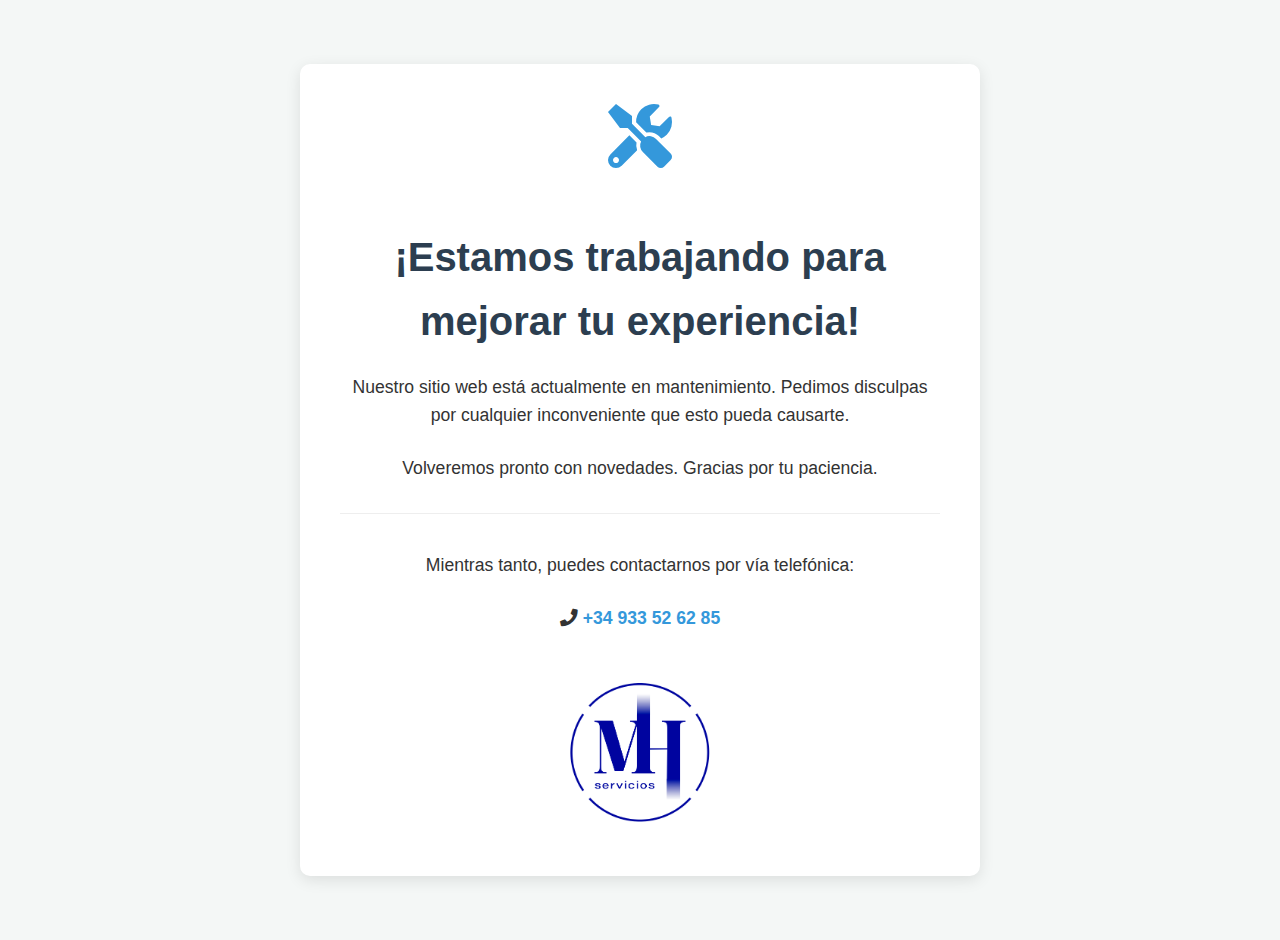
<file: plantillas/mantenimiento.html>
<!DOCTYPE html>
<html lang="es">
<head>
    <meta charset="UTF-8">
    <meta name="viewport" content="width=device-width, initial-scale=1.0">
    <title>Sitio en Mantenimiento - MH Servicios</title>
    <link rel="stylesheet" href="https://cdnjs.cloudflare.com/ajax/libs/font-awesome/5.15.4/css/all.min.css">
    <style>
        /* Estilos básicos para la página de mantenimiento */
        body {
            font-family: 'Roboto', sans-serif; /* Puedes importar Google Fonts si quieres */
            background-color: #f4f7f6;
            color: #333;
            display: flex;
            justify-content: center;
            align-items: center;
            min-height: 100vh;
            margin: 0;
            text-align: center;
            line-height: 1.6;
            padding: 20px;
        }
        .maintenance-container {
            background-color: #ffffff;
            border-radius: 10px;
            box-shadow: 0 4px 15px rgba(0, 0, 0, 0.1);
            padding: 40px;
            max-width: 600px;
            width: 100%;
            animation: fadeIn 1s ease-out;
        }
        .maintenance-container h1 {
            color: #2c3e50;
            font-family: 'Montserrat', sans-serif; /* Puedes importar Google Fonts */
            font-size: 2.5em;
            margin-bottom: 20px;
        }
        .maintenance-container p {
            font-size: 1.1em;
            margin-bottom: 25px;
        }
        .maintenance-container .icon {
            font-size: 4em;
            color: #3498db;
            margin-bottom: 30px;
            animation: bounce 2s infinite;
        }
        .maintenance-container .contact-info {
            margin-top: 30px;
            border-top: 1px solid #eee;
            padding-top: 20px;
        }
        .maintenance-container .contact-info a {
            color: #3498db;
            text-decoration: none;
            font-weight: bold;
        }
        .maintenance-container .contact-info a:hover {
            text-decoration: underline;
        }
        .maintenance-container .logo {
            margin-top: 20px;
            max-width: 150px;
            height: auto;
        }

        /* Animaciones */
        @keyframes fadeIn {
            from { opacity: 0; transform: translateY(-20px); }
            to { opacity: 1; transform: translateY(0); }
        }
        @keyframes bounce {
            0%, 20%, 50%, 80%, 100% { transform: translateY(0); }
            40% { transform: translateY(-15px); }
            60% { transform: translateY(-7px); }
        }

        /* Fuentes (puedes añadir los @import si no los tienes ya en home.css) */
        @import url('https://fonts.googleapis.com/css2?family=Roboto:wght@400;700&family=Montserrat:wght@400;700&display=swap');
    </style>
</head>
<body>

    <div class="maintenance-container">
        <i class="fas fa-tools icon"></i> <h1>¡Estamos trabajando para mejorar tu experiencia!</h1>
        <p>Nuestro sitio web está actualmente en mantenimiento. Pedimos disculpas por cualquier inconveniente que esto pueda causarte.</p>
        <p>Volveremos pronto con novedades. Gracias por tu paciencia.</p>

        <div class="contact-info">
            <p>Mientras tanto, puedes contactarnos por vía telefónica:</p>
            <!-- <p><i class="fas fa-envelope"></i> <a href="mailto:info@luzdelfi.com">info@luzdelfi.com</a></p> -->
            <p><i class="fas fa-phone"></i> <a href="tel:+34933526285">+34 933 52 62 85</a></p>
        </div>

        <img src="/home_files/imgs/logo_home.png" alt="Logo MH Servicios" class="logo">
    </div>

</body>
</html>
</file>
